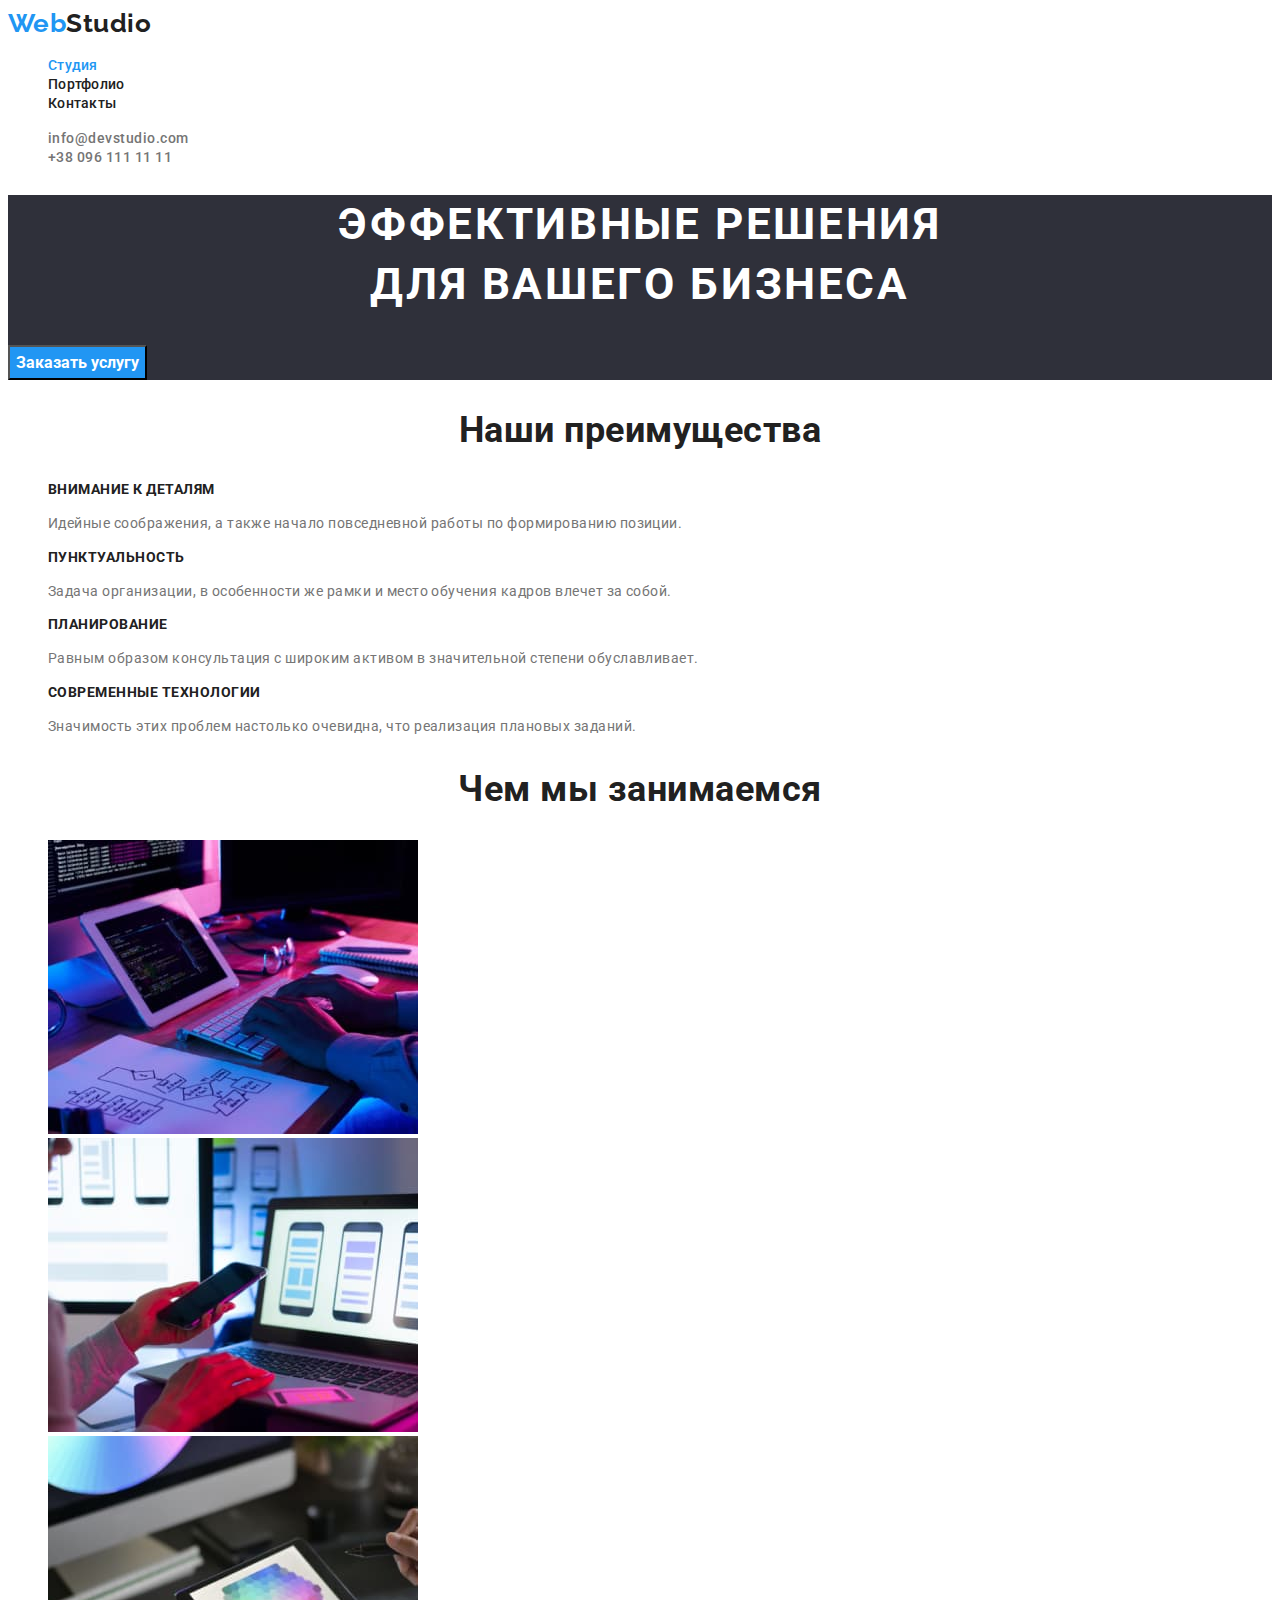
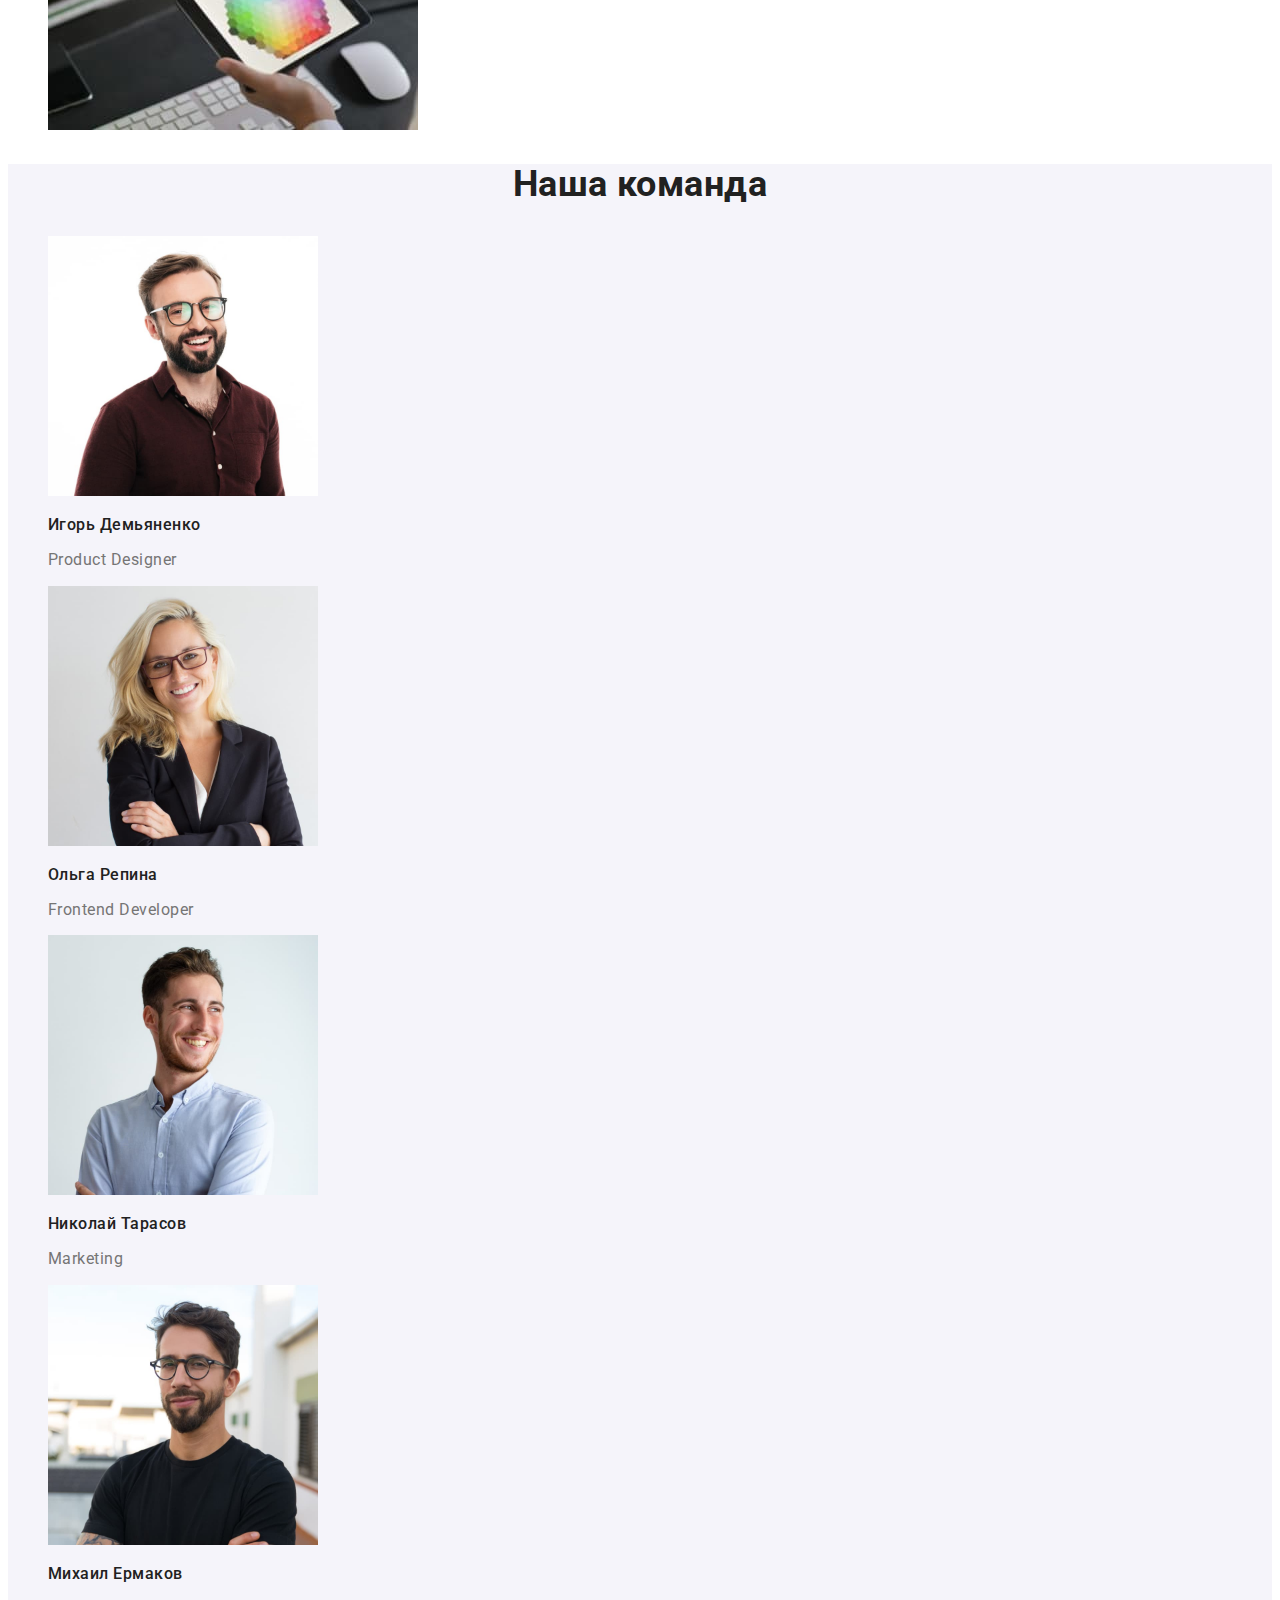
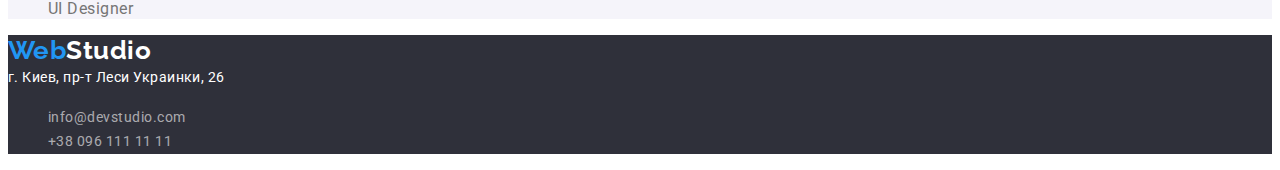
<file: index.html>
<!DOCTYPE html>
<html lang="en">
  <head>
    <meta charset="UTF-8" />
    <meta http-equiv="X-UA-Compatible" content="IE=edge" />
    <meta name="viewport" content="width=device-width, initial-scale=1.0" />
    <title>WebStudio</title>
    <link rel="preconnect" href="https://fonts.googleapis.com" />
    <link rel="preconnect" href="https://fonts.gstatic.com" crossorigin />
    <link
      href="https://fonts.googleapis.com/css2?family=Raleway:wght@700&family=Roboto:wght@400;500;700;900&display=swap"
      rel="stylesheet"
    />
    <link rel="stylesheet" href="./css/styles.css" />
  </head>
  <body class="page">
    <header>
      <nav>
        <a href="./index.html" class="logo"
          >Web<span class="logo-color">Studio</span></a
        >
        <ul class="site-nav list">
          <li><a href="" class="link current">Студия</a></li>
          <li><a href="./portfolio.html" class="link">Портфолио</a></li>
          <li><a href="" class="link">Контакты</a></li>
        </ul>
      </nav>
      <ul class="auth-nav list">
        <li>
          <a href="mailto:info@devstudio.com" class="contacts link"
            >info@devstudio.com</a
          >
        </li>
        <li>
          <a href="tel:+380961111111" class="contacts link"
            >+38 096 111 11 11</a
          >
        </li>
      </ul>
    </header>
    <main>
      <section class="hero">
        <h1 class="hero-title">
          Эффективные решения <br />
          для вашего бизнеса
        </h1>
        <button type="button" class="button-hero">Заказать услугу</button>
      </section>
      <section class="section">
        <h2 class="section-title">Наши преимущества</h2>
        <ul class="features list">
          <li>
            <h3 class="title">Внимание к деталям</h3>
            <p class="features-description">
              Идейные соображения, а также начало повседневной работы по
              формированию позиции.
            </p>
          </li>
          <li>
            <h3 class="title">Пунктуальность</h3>
            <p class="features-description">
              Задача организации, в особенности же рамки и место обучения кадров
              влечет за собой.
            </p>
          </li>
          <li>
            <h3 class="title">Планирование</h3>
            <p class="features-description">
              Равным образом консультация с широким активом в значительной
              степени обуславливает.
            </p>
          </li>
          <li>
            <h3 class="title">Современные технологии</h3>
            <p class="features-description">
              Значимость этих проблем настолько очевидна, что реализация
              плановых заданий.
            </p>
          </li>
        </ul>
      </section>
      <section class="section">
        <h2 class="section-title">Чем мы занимаемся</h2>

        <ul class="directions-list list">
          <li>
            <img src="./images/img.jpeg" alt="Программирование" width="370" />
          </li>
          <li>
            <img
              src="./images/img2.jpeg"
              alt="Мобильные приложения"
              width="370"
            />
          </li>
          <li><img src="./images/img3.jpeg" alt="Дизайн" width="370" /></li>
        </ul>
      </section>
      <section class="section team">
        <h2 class="section-title">Наша команда</h2>
        <ul class="members-list list">
          <li>
            <img src="./images/img4.jpeg" alt="Игорь Демьяненко" width="270" />
            <h3 class="member-name">Игорь Демьяненко</h3>
            <p class="work-position">Product Designer</p>
          </li>
          <li>
            <img src="./images/img5.jpeg" alt="Ольга Репина" width="270" />
            <h3 class="member-name">Ольга Репина</h3>
            <p class="work-position">Frontend Developer</p>
          </li>
          <li>
            <img src="./images/img6.jpeg" alt="Николай Тарасов" width="270" />
            <h3 class="member-name">Николай Тарасов</h3>
            <p class="work-position">Marketing</p>
          </li>
          <li>
            <img src="./images/img7.jpeg" alt="Михаил Ермаков" width="270" />
            <h3 class="member-name">Михаил Ермаков</h3>
            <p class="work-position">UI Designer</p>
          </li>
        </ul>
      </section>
    </main>
    <footer class="footer">
      <a href="./index.html" class="logo"
        >Web<span class="logo-bottom">Studio</span></a
      >
      <address>
        <span class="street">г. Киев, пр-т Леси Украинки, 26</span>
        <ul class="list">
          <li>
            <a href="mailto:info@devstudio.com" class="contacts-bottom link"
              >info@devstudio.com</a
            >
          </li>
          <li>
            <a href="tel:+380961111111" class="contacts-bottom link"
              >+38 096 111 11 11</a
            >
          </li>
        </ul>
      </address>
    </footer>
  </body>
</html>
</file>
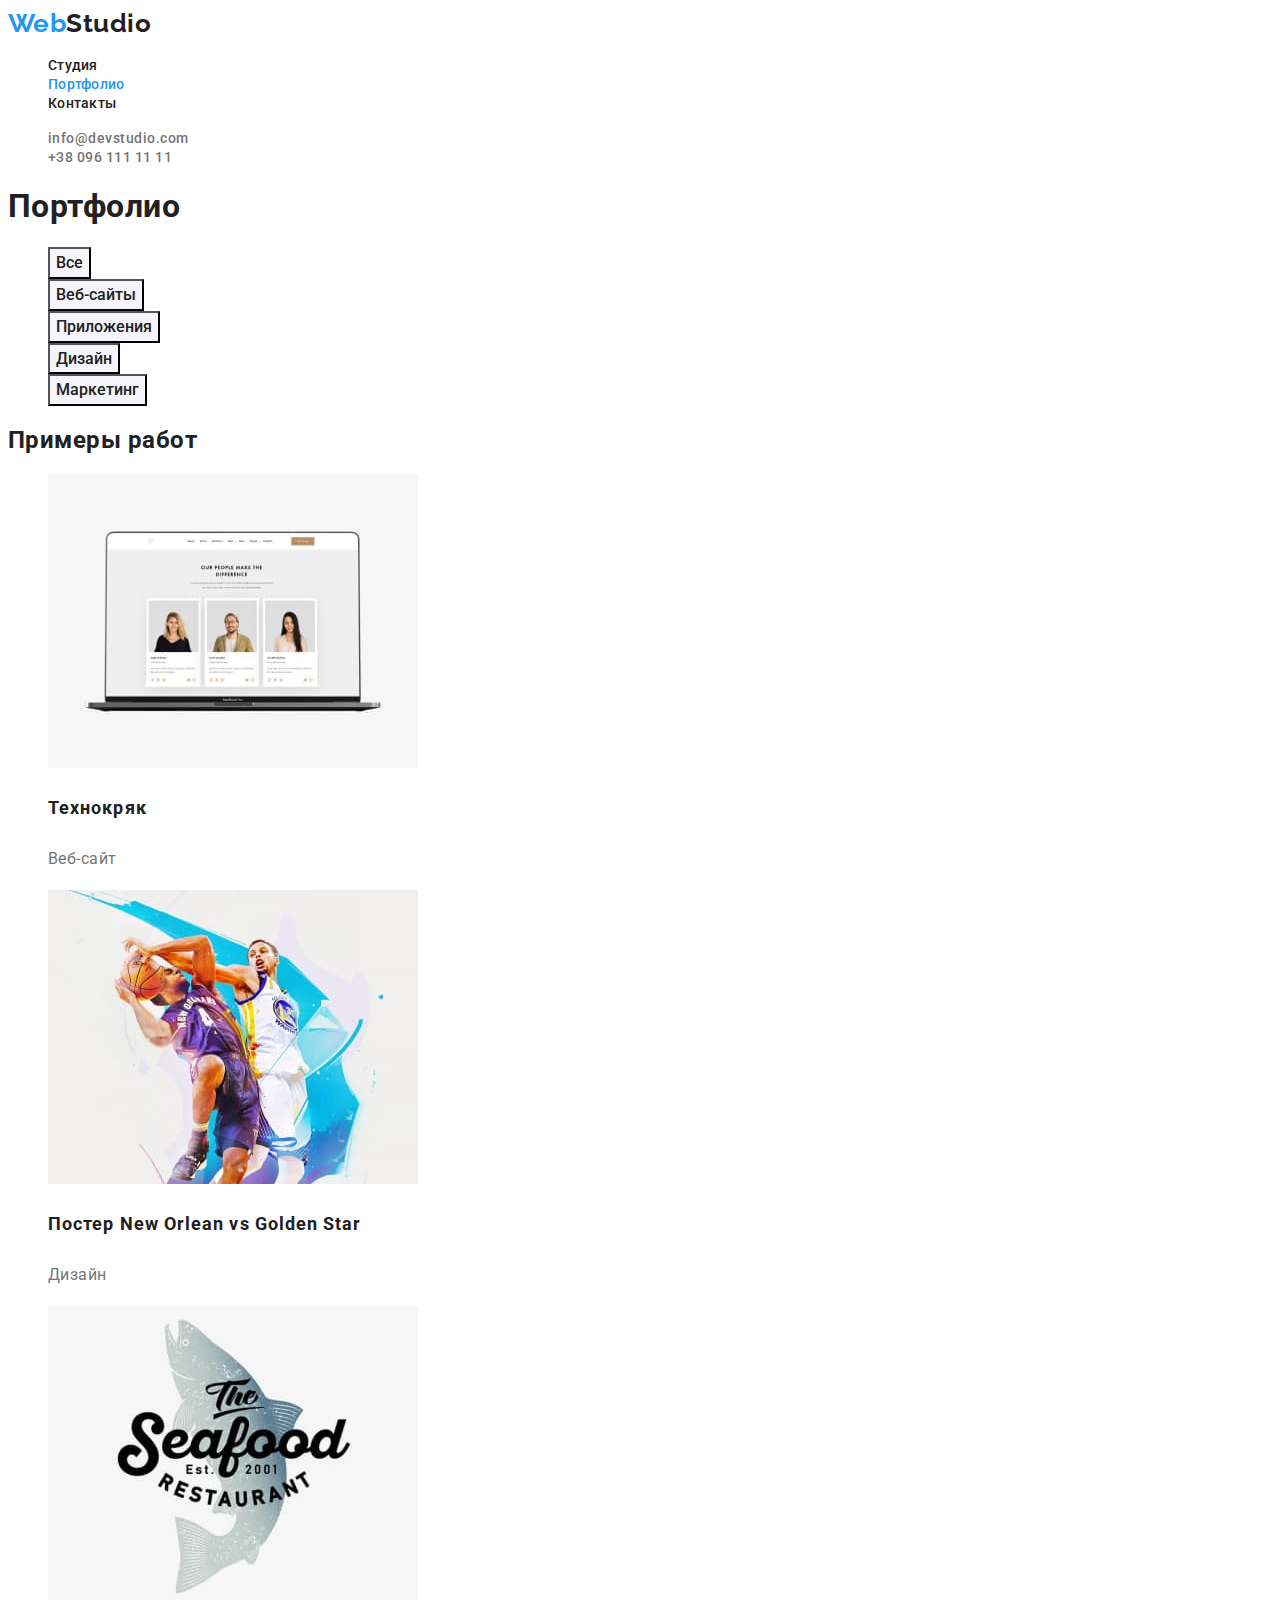
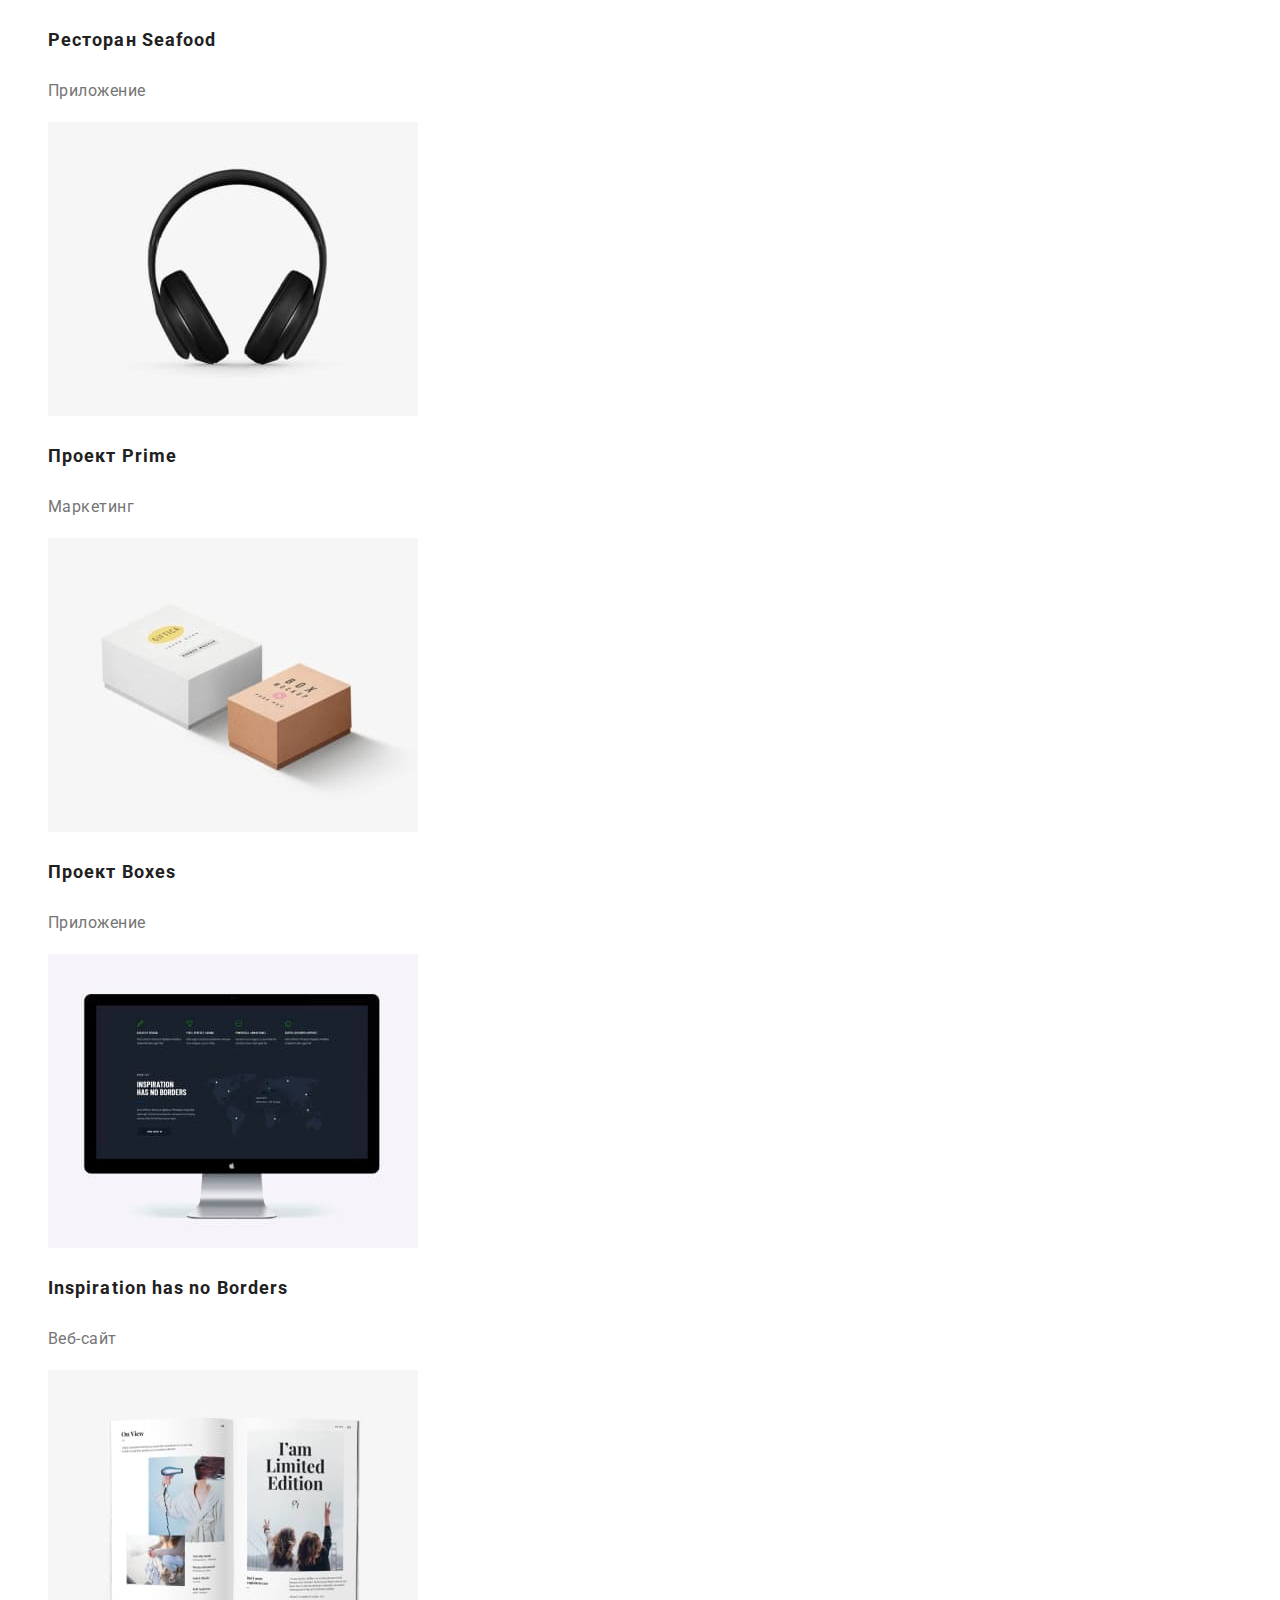
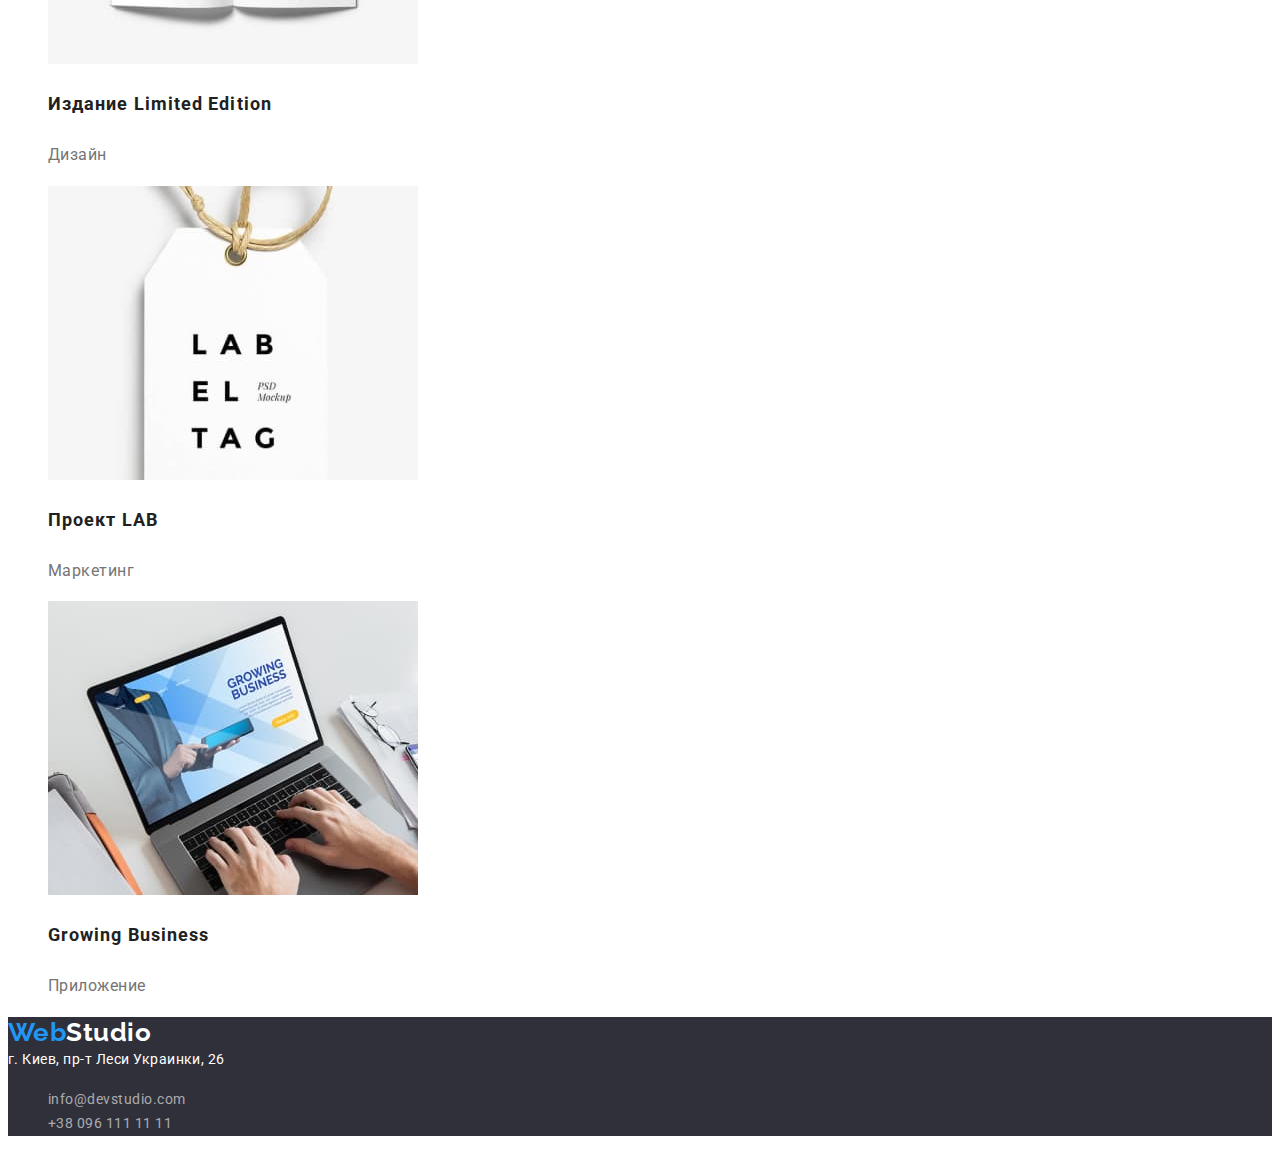
<file: portfolio.html>
<!DOCTYPE html>
<html lang="en">
  <head>
    <meta charset="UTF-8" />
    <meta http-equiv="X-UA-Compatible" content="IE=edge" />
    <meta name="viewport" content="width=device-width, initial-scale=1.0" />
    <title>WebStudio</title>
    <link rel="preconnect" href="https://fonts.googleapis.com" />
    <link rel="preconnect" href="https://fonts.gstatic.com" crossorigin />
    <link
      href="https://fonts.googleapis.com/css2?family=Raleway:wght@700&family=Roboto:wght@400;500;700;900&display=swap"
      rel="stylesheet"
    />
    <link rel="stylesheet" href="./css/styles.css" />
  </head>
  <body>
    <header>
      <nav>
        <a href="./index.html" class="logo"
          >Web<span class="logo-color">Studio</span></a
        >
        <ul class="site-nav list">
          <li><a href="./index.html" class="link">Студия</a></li>
          <li><a href="" class="link current">Портфолио</a></li>
          <li><a href="" class="link">Контакты</a></li>
        </ul>
      </nav>
      <ul class="auth-nav list">
        <li>
          <a href="mailto:info@devstudio.com" class="contacts link"
            >info@devstudio.com</a
          >
        </li>
        <li>
          <a href="tel:+380961111111" class="contacts link"
            >+38 096 111 11 11</a
          >
        </li>
      </ul>
    </header>
    <main>
      <section>
        <h1>Портфолио</h1>
        <ul class="list">
          <li><button type="button" class="button">Все</button></li>
          <li><button type="button" class="button">Веб-сайты</button></li>
          <li><button type="button" class="button">Приложения</button></li>
          <li><button type="button" class="button">Дизайн</button></li>
          <li><button type="button" class="button">Маркетинг</button></li>
        </ul>
        <h2>Примеры работ</h2>
        <ul class="list">
          <li>
            <a href="" class="link"
              ><img src="./images/portfolio.jpeg" alt="Технокряк" width="370" />
              <h3 class="project-name">Технокряк</h3>
              <p class="product-type">Веб-сайт</p>
            </a>
          </li>
          <li>
            <a href="" class="link"
              ><img
                src="./images/portfolio2.jpeg"
                alt="Постер New Orlean vs Golden Star"
                width="370"
              />
              <h3 class="project-name">Постер New Orlean vs Golden Star</h3>
              <p class="product-type">Дизайн</p>
            </a>
          </li>
          <li>
            <a href="" class="link"
              ><img
                src="./images/portfolio3.jpeg"
                alt="Ресторан Seafood"
                width="370"
              />
              <h3 class="project-name">Ресторан Seafood</h3>
              <p class="product-type">Приложение</p>
            </a>
          </li>
          <li>
            <a href="" class="link"
              ><img
                src="./images/portfolio4.jpeg"
                alt="Проект Prime"
                width="370"
              />
              <h3 class="project-name">Проект Prime</h3>
              <p class="product-type">Маркетинг</p>
            </a>
          </li>
          <li>
            <a href="" class="link"
              ><img
                src="./images/portfolio5.jpeg"
                alt="Проект Boxes"
                width="370"
              />
              <h3 class="project-name">Проект Boxes</h3>
              <p class="product-type">Приложение</p>
            </a>
          </li>
          <li>
            <a href="" class="link"
              ><img
                src="./images/portfolio6.jpeg"
                alt="Inspiration has no Borders"
                width="370"
              />
              <h3 class="project-name">Inspiration has no Borders</h3>
              <p class="product-type">Веб-сайт</p>
            </a>
          </li>
          <li>
            <a href="" class="link"
              ><img
                src="./images/portfolio7.jpeg"
                alt="Издание Limited Edition"
                width="370"
              />
              <h3 class="project-name">Издание Limited Edition</h3>
              <p class="product-type">Дизайн</p>
            </a>
          </li>
          <li>
            <a href="" class="link"
              ><img
                src="./images/portfolio8.jpeg"
                alt="Проект LAB"
                width="370"
              />
              <h3 class="project-name">Проект LAB</h3>
              <p class="product-type">Маркетинг</p>
            </a>
          </li>
          <li>
            <a href="" class="link"
              ><img
                src="./images/portfolio9.jpeg"
                alt="Growing Business"
                width="370"
              />
              <h3 class="project-name">Growing Business</h3>
              <p class="product-type">Приложение</p>
            </a>
          </li>
        </ul>
      </section>
    </main>
    <footer class="footer">
      <a href="./index.html" class="logo"
        >Web<span class="logo-bottom">Studio</span></a
      >
      <address>
        <span class="street">г. Киев, пр-т Леси Украинки, 26</span>
        <ul class="list">
          <li>
            <a href="mailto:info@devstudio.com" class="contacts-bottom link"
              >info@devstudio.com</a
            >
          </li>
          <li>
            <a href="tel:+380961111111" class="contacts-bottom link"
              >+38 096 111 11 11</a
            >
          </li>
        </ul>
      </address>
    </footer>
  </body>
</html>
</file>
<file: css/styles.css>
/*цвет основного текста #212121 */
/* вторичный цвет  #757575*/
/* белый цвет #FFFFFF */
/* акцент color #2196F3 */
/* вторичный цвет фона #F5F4FA */

:root {
  --primary-text-color: #212121;
  --secondary-text-color: #757575;
  --white-color: #ffffff;
  --accent-color: #2196f3;
  --secondary-background-color: #f5f4fa;
}

body {
  background-color: var(--white-color);
  color: #212121;
  font-family: roboto, sans-serif;
  letter-spacing: 0.03em;
}
.list {
  list-style: none;
}

.link {
  text-decoration: none;
}

/* logo */

.logo {
  color: var(--accent-color);
  text-decoration: none;
  font-family: raleway, sans-serif;
  font-weight: 700;
  font-size: 26px;
  line-height: 1.19;
}

.logo-color {
  color: var(--primary-text-color);
}

/* site-nav */
.site-nav .link {
  color: var(--primary-text-color);
  font-weight: 500;
  font-size: 14px;
  line-height: 1.14;
  letter-spacing: 0.02em;
}

.site-nav .link:hover,
.site-nav .link:focus {
  color: var(--accent-color);
}
.site-nav .link.current {
  color: var(--accent-color);
}

/* auth nav */

.auth-nav .contacts {
  color: var(--secondary-text-color);
  font-weight: 500;
  font-size: 14px;
  line-height: 1.14;
}

.auth-nav .contacts:hover,
.auth-nav .contacts:focus {
  color: var(--accent-color);
}

/* hero */

.hero {
  background-color: #2f303a;
}

.hero-title {
  color: #ffffff;
  font-size: 44px;
  line-height: 1.36;
  text-align: center;
  letter-spacing: 0.06em;
  text-transform: uppercase;
}

.button-hero {
  color: var(--white-color);
  background-color: var(--accent-color);
  font-weight: 700;
  font-size: 16px;
  line-height: 1.87;
  cursor: pointer;
  font-family: inherit;
}

.button-hero:hover,
.button-hero:focus {
  background-color: #188ce8;
}

/* section */
.section-title {
  color: var(--primary-text-color);
  font-weight: 700;
  font-size: 36px;
  line-height: 1.16;
  text-align: center;
}

/* features */
.features .title {
  color: var(--primary-text-color);
  font-weight: 700;
  font-size: 14px;
  line-height: 1.14;
  text-transform: uppercase;
}

/* абзацы преимуществ */
.features-description {
  color: var(--secondary-text-color);
  font-size: 14px;
  line-height: 1.7;
}

/* directions list */
.directions-list {
  color: var(--primary-text-color);
}

/* button */
.button {
  color: var(--primary-text-color);
  background-color: var(--secondary-background-color);
  font-weight: 500;
  font-size: 16px;
  line-height: 1.62;
  cursor: pointer;
  font-family: inherit;
}

.button:hover,
.button:focus {
  color: var(--white-color);
  background-color: var(--accent-color);
}

/* section team */

.section.team {
  background-color: #f5f4fa;
}

/* member name */
.member-name {
  font-weight: 500;
  font-size: 16px;
  line-height: 1.18;
}

/* должности */
.work-position {
  color: var(--secondary-text-color);
  font-size: 16px;
  line-height: 1.18;
}

/* footer */

.footer {
  background-color: #2f303a;
}

/* logo bottom */
.logo-bottom {
  color: var(--white-color);
}

/* street adress */
.street {
  color: var(--white-color);
  font-weight: 400;
  font-size: 14px;
  line-height: 1.71;
  background-color: #2f303a;
  font-style: normal;
}

/* contacts bottom */
.contacts-bottom {
  color: rgba(255, 255, 255, 0.6);
  font-weight: 400;
  font-size: 14px;
  line-height: 1.71;
  font-style: normal;
}

.contacts-bottom:hover {
  color: var(--accent-color);
}

/* projects 2nd page */
.project-name {
  color: var(--primary-text-color);
  font-weight: 700;
  font-size: 18px;
  line-height: 2;
  letter-spacing: 0.06em;
}

/* product type */

.product-type {
  color: var(--secondary-text-color);
  font-size: 16px;
  line-height: 1.87;
}
</file>
